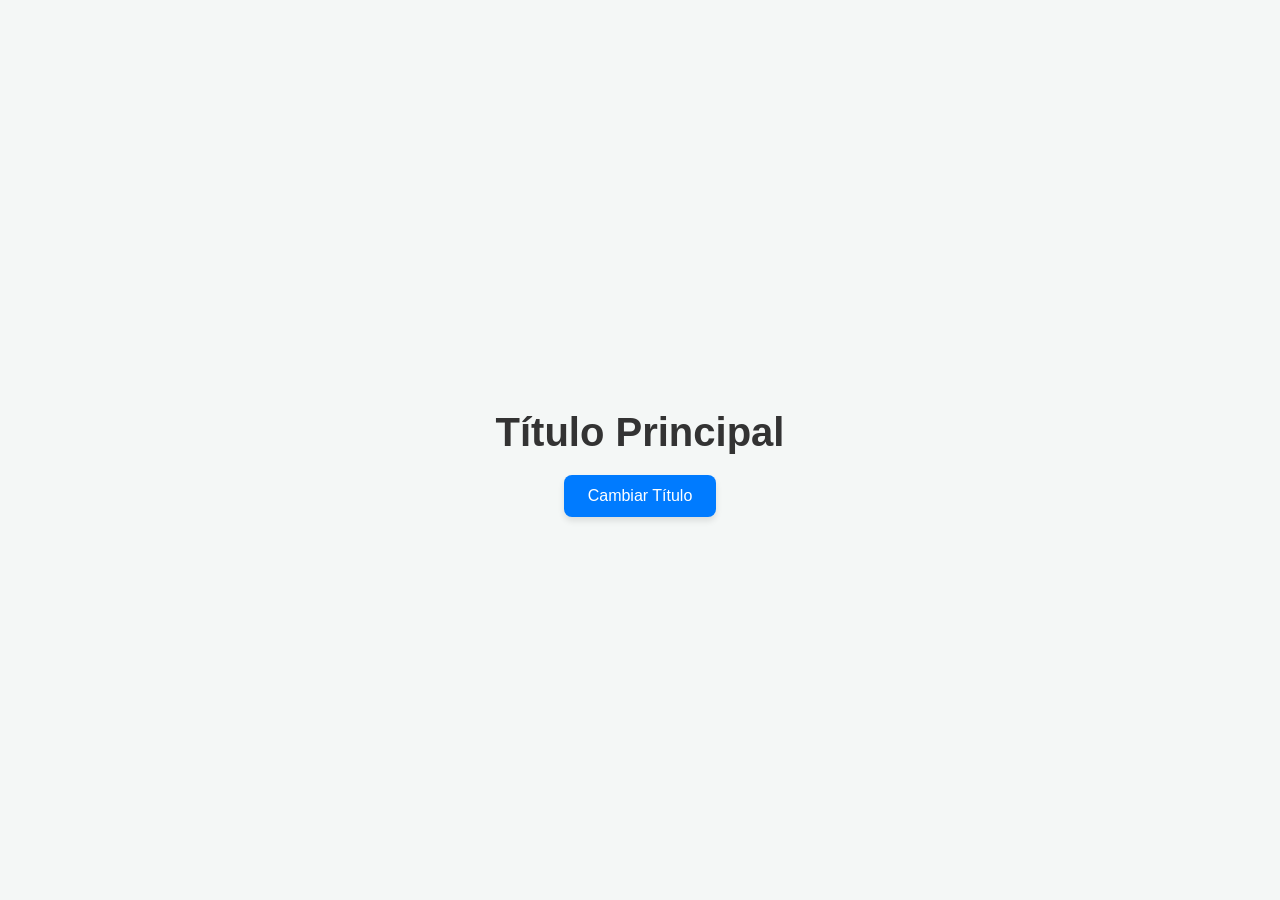
<file: Ejercicio 1/index.html>
<!doctype html>
<html lang="en">
  <head>
    <meta charset="UTF-8" />
    <meta name="viewport" content="width=device-width, initial-scale=1.0" />
    <title>Ejercicio 1</title>
    <link rel="stylesheet" href="style.css" />
  </head>
  <body>
    <h1 id="titulo-principal">Título Principal</h1>

    <button id="btn-cambiar">Cambiar Título</button>

    <script src="script.js"></script>
  </body>
</html>
</file>
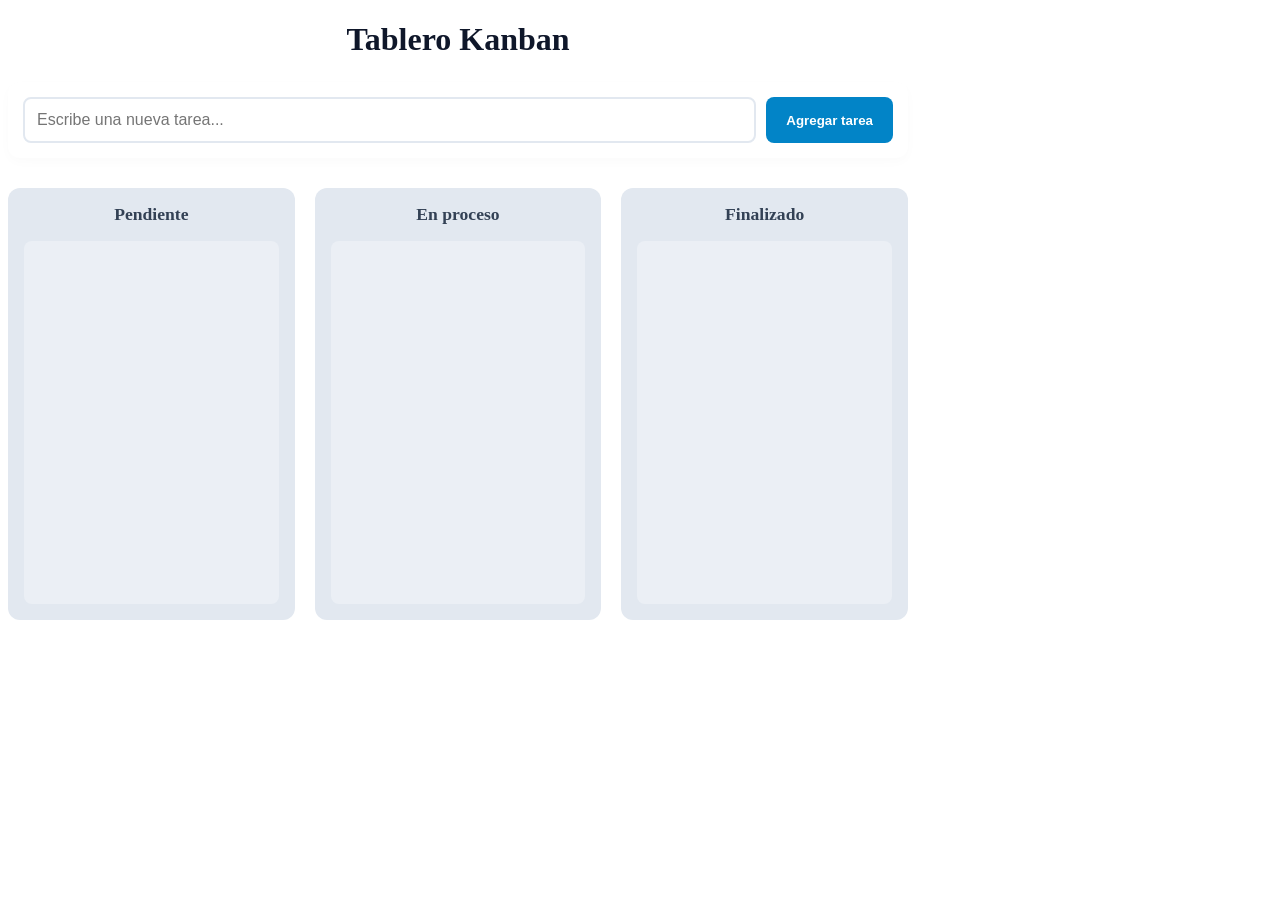
<file: Ejercicio 10/index.html>
<!doctype html>
<html lang="en">
  <head>
    <meta charset="UTF-8" />
    <meta name="viewport" content="width=device-width, initial-scale=1.0" />
    <title>Ejercicio 10</title>
    <link rel="stylesheet" href="style.css" />
  </head>
  <body>
    <div class="kanban-container">
      <h1>Tablero Kanban</h1>

      <div class="input-group">
        <input
          type="text"
          id="nueva-tarea"
          placeholder="Escribe una nueva tarea..."
        />
        <button id="btn-agregar-tarea">Agregar tarea</button>
      </div>

      <div class="tablero">
        <div class="columna" id="col-pendiente">
          <h2>Pendiente</h2>
          <div class="zona-drop" id="zona-pendiente"></div>
        </div>

        <div class="columna" id="col-proceso">
          <h2>En proceso</h2>
          <div class="zona-drop" id="zona-proceso"></div>
        </div>

        <div class="columna" id="col-finalizado">
          <h2>Finalizado</h2>
          <div class="zona-drop" id="zona-finalizado"></div>
        </div>
      </div>
    </div>
    <script src="script.js"></script>
  </body>
</html>
</file>
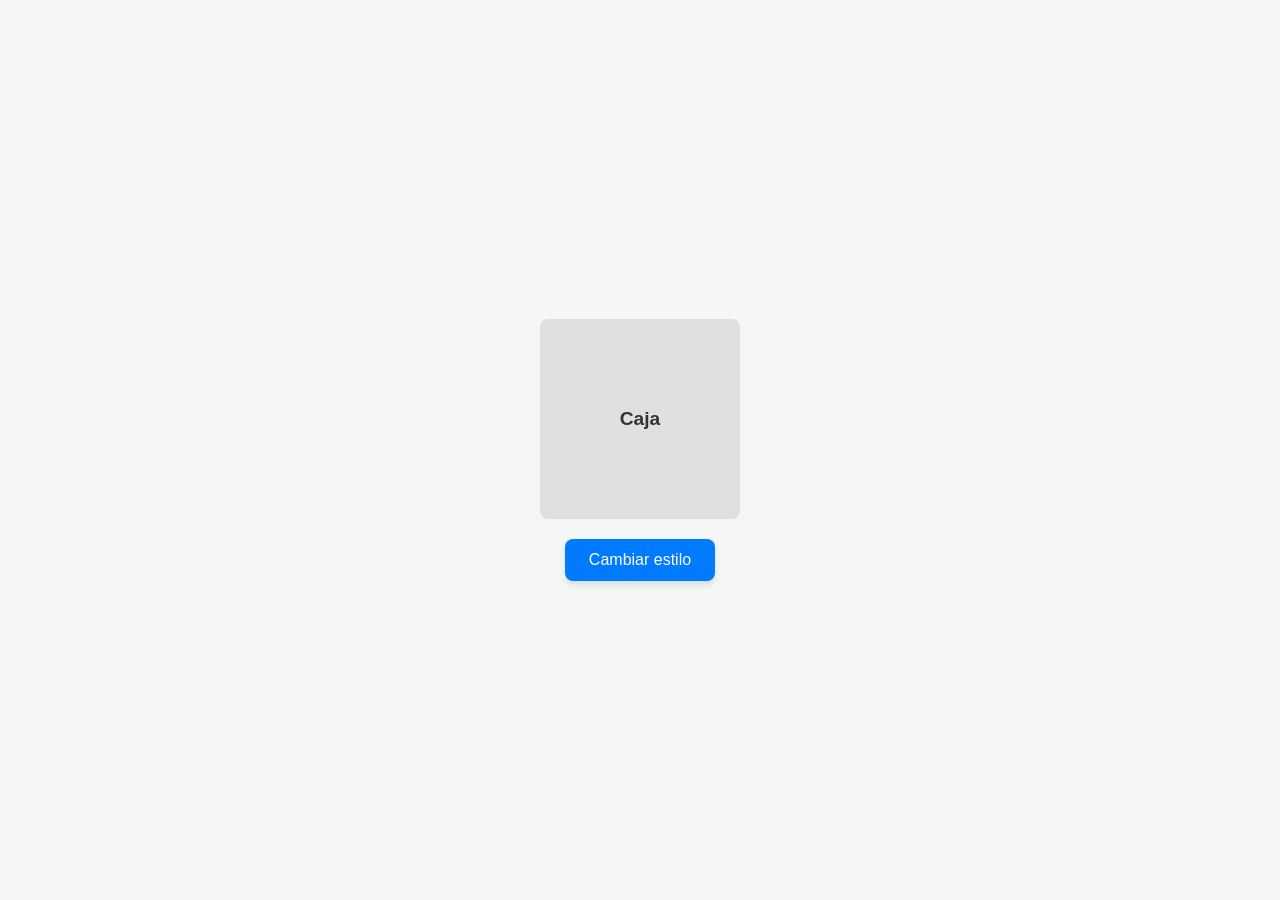
<file: Ejercicio 2/index.html>
<!doctype html>
<html lang="en">
  <head>
    <meta charset="UTF-8" />
    <meta name="viewport" content="width=device-width, initial-scale=1.0" />
    <title>Ejercicio 2</title>
    <link rel="stylesheet" href="style.css" />
  </head>
  <body>
    <div id="mi-caja">Caja</div>

    <button id="btn-estilo-caja">Cambiar estilo</button>

    <script src="script.js"></script>
  </body>
</html>
</file>
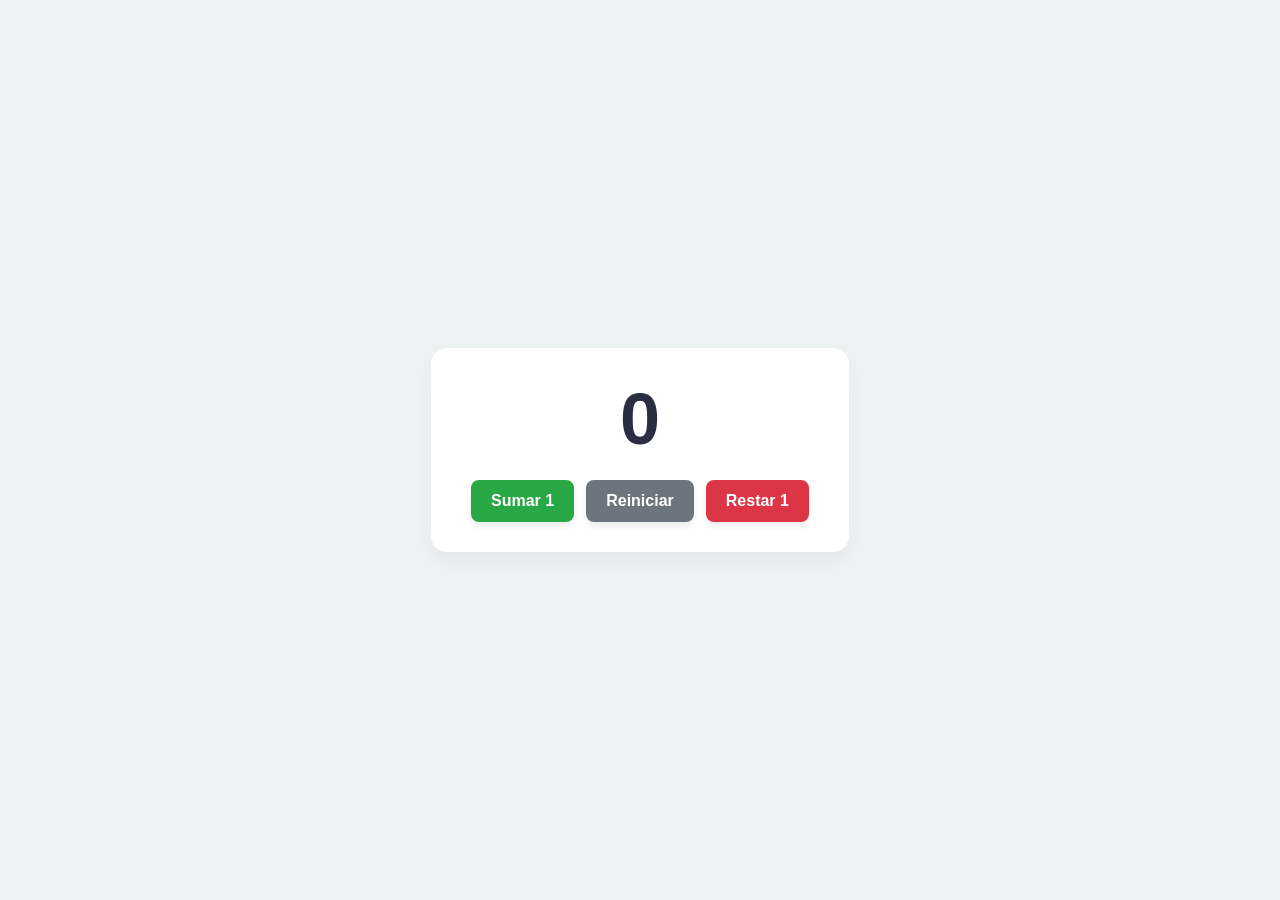
<file: Ejercicio 3/index.html>
<!doctype html>
<html lang="en">
  <head>
    <meta charset="UTF-8" />
    <meta name="viewport" content="width=device-width, initial-scale=1.0" />
    <title>Ejercicio 3</title>
    <link rel="stylesheet" href="style.css" />
  </head>
  <body>
    <div class="container">
      <h2 id="contador" class="neutro">0</h2>

      <div class="botones-grupo">
        <button id="btn-sumar">Sumar 1</button>
        <button id="btn-reiniciar">Reiniciar</button>
        <button id="btn-restar">Restar 1</button>
      </div>
    </div>
    <script src="script.js"></script>
  </body>
</html>
</file>
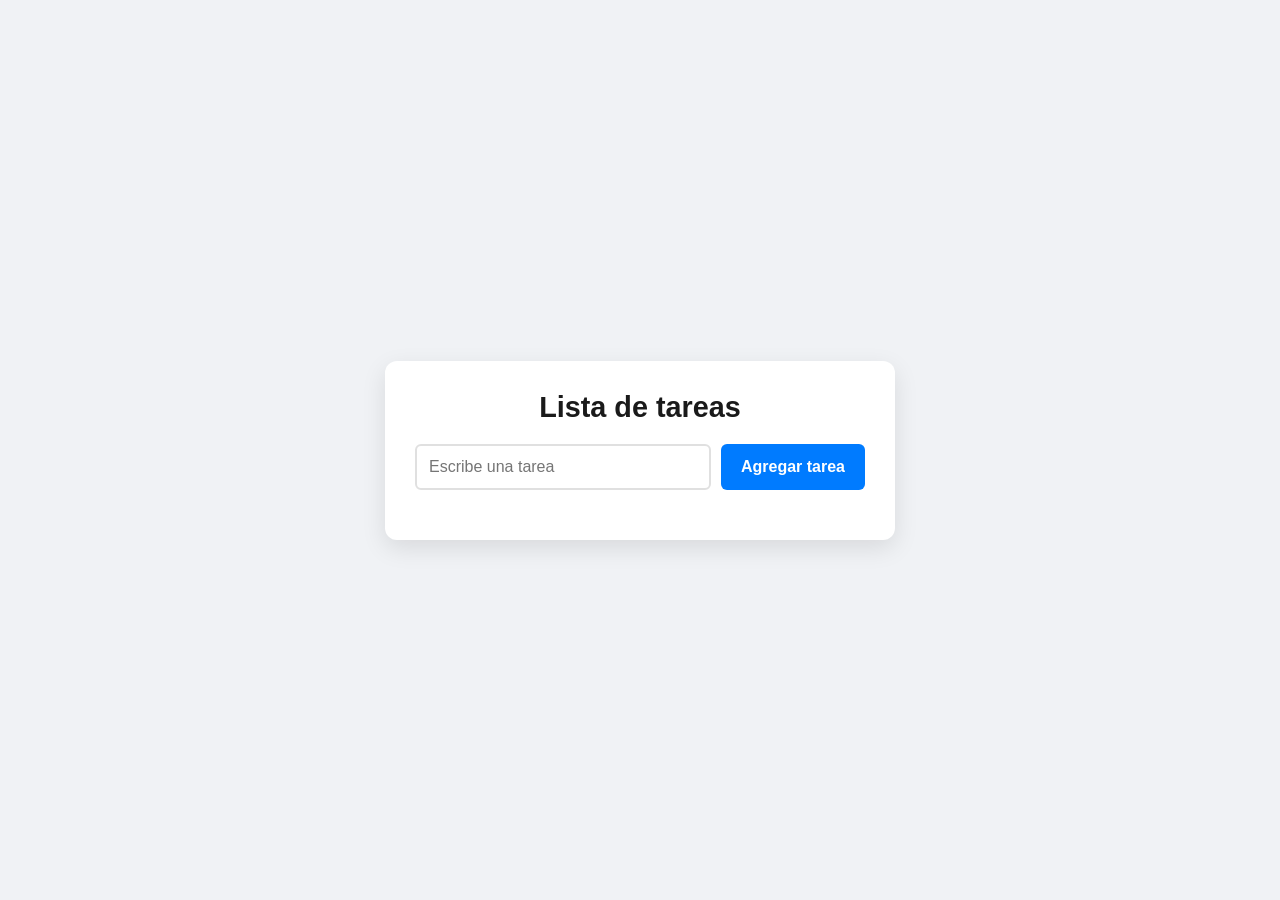
<file: Ejercicio 4/index.html>
<!doctype html>
<html lang="en">
  <head>
    <meta charset="UTF-8" />
    <meta name="viewport" content="width=device-width, initial-scale=1.0" />
    <title>Ejercicio 4</title>
    <link rel="stylesheet" href="style.css" />
  </head>
  <body>
    <div class="todo-container">
      <h1>Lista de tareas</h1>
      <div class="input-group">
        <input type="text" id="inpt-tarea" placeholder="Escribe una tarea" />
        <button id="btn-agregar">Agregar tarea</button>
      </div>
      <ul id="lista-tareas"></ul>
    </div>
    <script src="script.js"></script>
  </body>
</html>
</file>
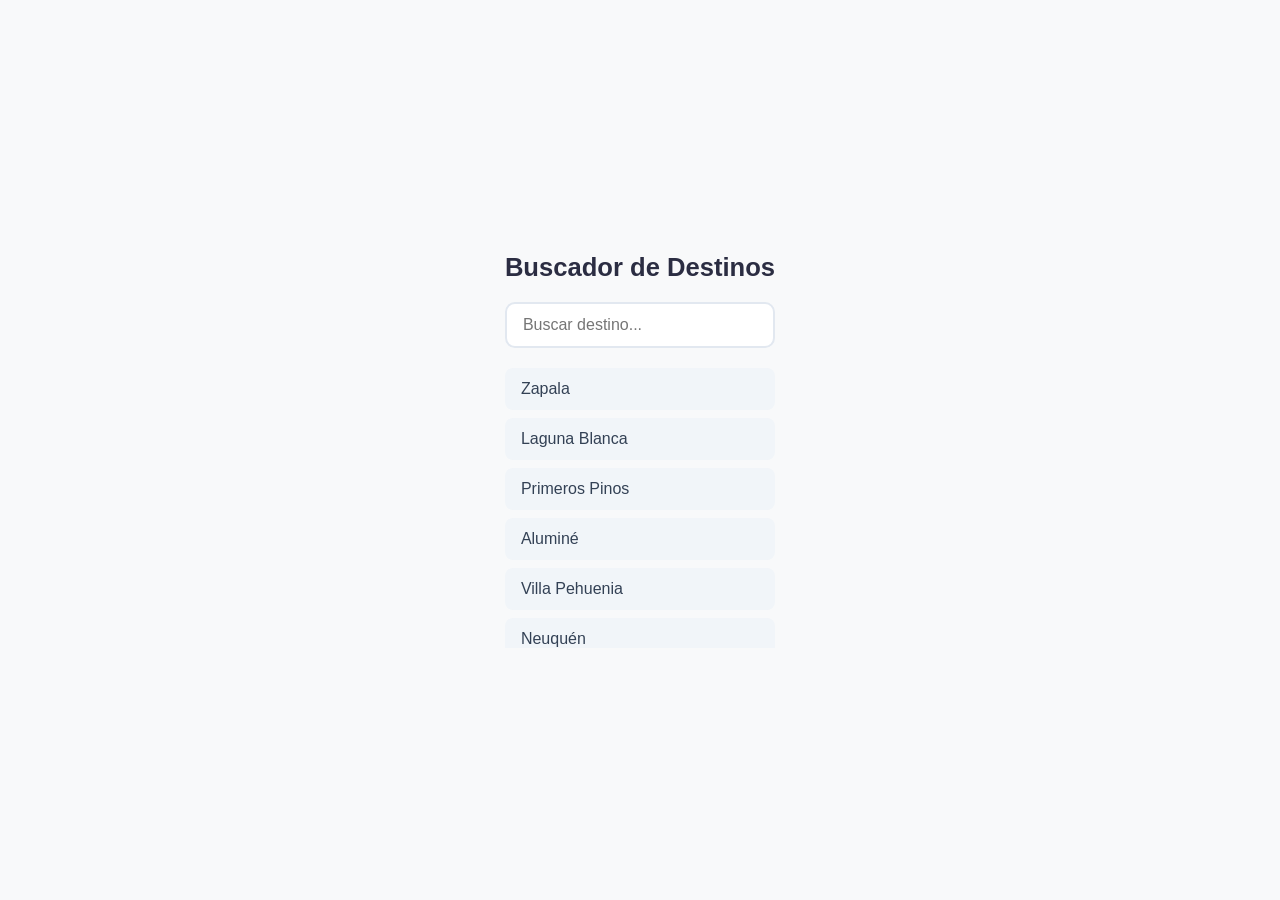
<file: Ejercicio 5/index.html>
<!doctype html>
<html lang="en">
  <head>
    <meta charset="UTF-8" />
    <meta name="viewport" content="width=device-width, initial-scale=1.0" />
    <title>Ejercicio 5</title>
    <link rel="stylesheet" href="style.css" />
  </head>
  <body>
    <div class="container">
      <h1>Buscador de Destinos</h1>
      <input type="text" id="buscador" placeholder="Buscar destino..." />
      <ul id="lista-destinos">
        <li>Zapala</li>
        <li>Laguna Blanca</li>
        <li>Primeros Pinos</li>
        <li>Aluminé</li>
        <li>Villa Pehuenia</li>
        <li>Neuquén</li>
        <li>San Martín de los Andes</li>
        <li>Bariloche</li>
      </ul>
    </div>

    <script src="script.js"></script>
  </body>
</html>
</file>
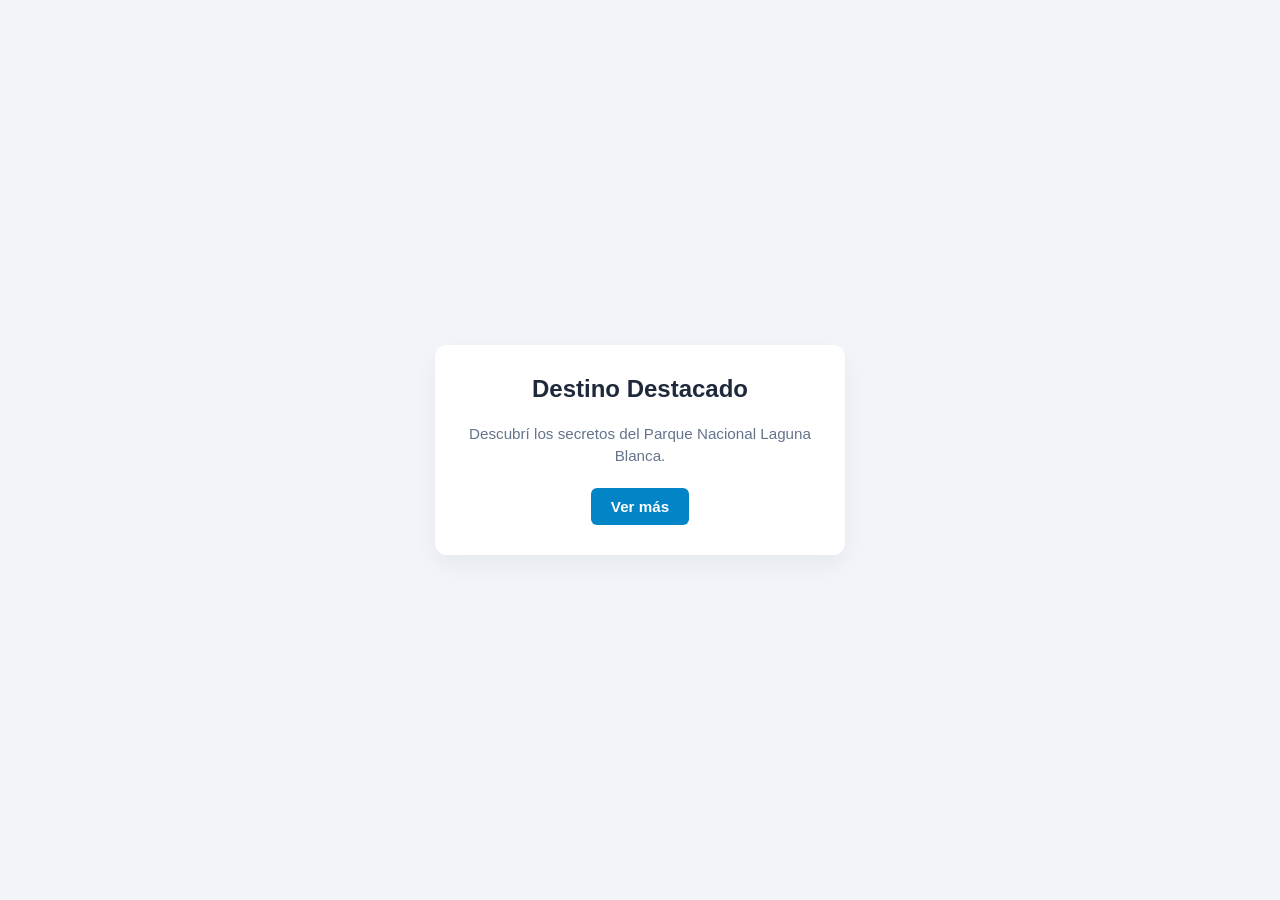
<file: Ejercicio 6/index.html>
<!doctype html>
<html lang="en">
  <head>
    <meta charset="UTF-8" />
    <meta name="viewport" content="width=device-width, initial-scale=1.0" />
    <title>Ejercicio 6</title>
    <link rel="stylesheet" href="style.css" />
  </head>

  <body>
    <div class="card-container">
      <h2>Destino Destacado</h2>
      <p>Descubrí los secretos del Parque Nacional Laguna Blanca.</p>
      <button id="btn-ver-mas">Ver más</button>
    </div>

    <div id="modal-overlay" class="modal-overlay">
      <div class="modal-content">
        <h2>Laguna Blanca ampliada</h2>
        <p>
          Este parque protege uno de los cuerpos de agua más importantes de la
          estepa patagónica, ideal para la observación de aves y caminatas entre
          formaciones volcánicas únicas.
        </p>
        <button id="btn-cerrar">Cerrar</button>
      </div>
    </div>

    <script src="script.js"></script>
  </body>
</html>
</file>
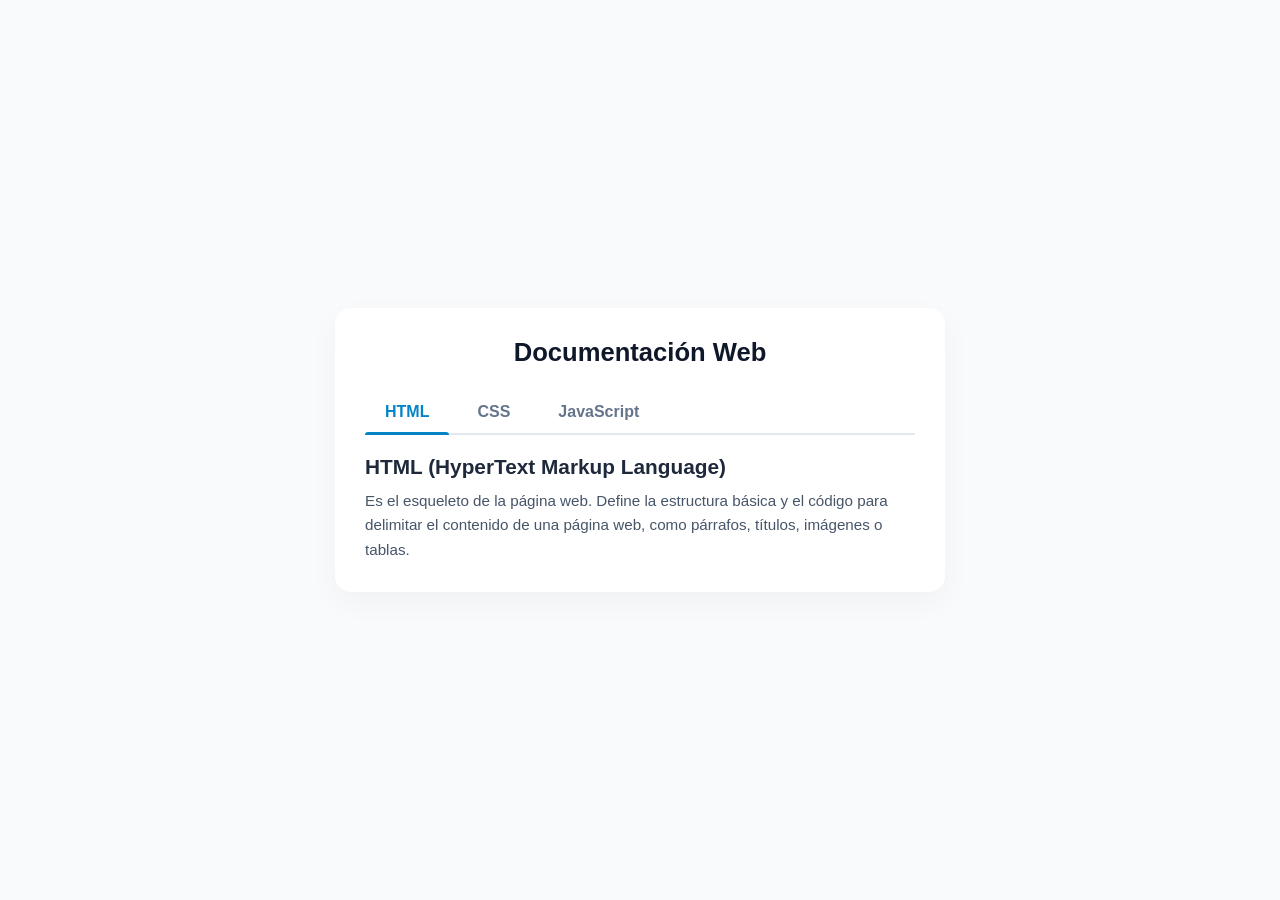
<file: Ejercicio 7/index.html>
<!doctype html>
<html lang="en">
  <head>
    <meta charset="UTF-8" />
    <meta name="viewport" content="width=device-width, initial-scale=1.0" />
    <title>Ejercicio 7</title>
    <link rel="stylesheet" href="style.css" />
  </head>
  <body>
    <div class="tabs-container">
      <h1>Documentación Web</h1>

      <div class="botones-tabs">
        <button class="btn-tab activo" data-tab="html">HTML</button>
        <button class="btn-tab" data-tab="css">CSS</button>
        <button class="btn-tab" data-tab="js">JavaScript</button>
      </div>

      <div class="contenido-tabs">
        <section id="html" class="tab-seccion visible">
          <h2>HTML (HyperText Markup Language)</h2>
          <p>
            Es el esqueleto de la página web. Define la estructura básica y el
            código para delimitar el contenido de una página web, como párrafos,
            títulos, imágenes o tablas.
          </p>
        </section>

        <section id="css" class="tab-seccion">
          <h2>CSS (Cascading Style Sheets)</h2>
          <p>
            Es el traje y el estilo del sitio. Se utiliza para controlar el
            diseño, los colores, las fuentes y la disposición visual de las
            estructuras definidas en el HTML.
          </p>
        </section>

        <section id="js" class="tab-seccion">
          <h2>JavaScript</h2>
          <p>
            Es el motor y el cerebro. Permite crear contenido de actualización
            dinámica, controlar multimedia, animar imágenes y hacer que la
            interfaz responda a las interacciones del usuario.
          </p>
        </section>
      </div>
    </div>

    <script src="script.js"></script>
  </body>
</html>
</file>
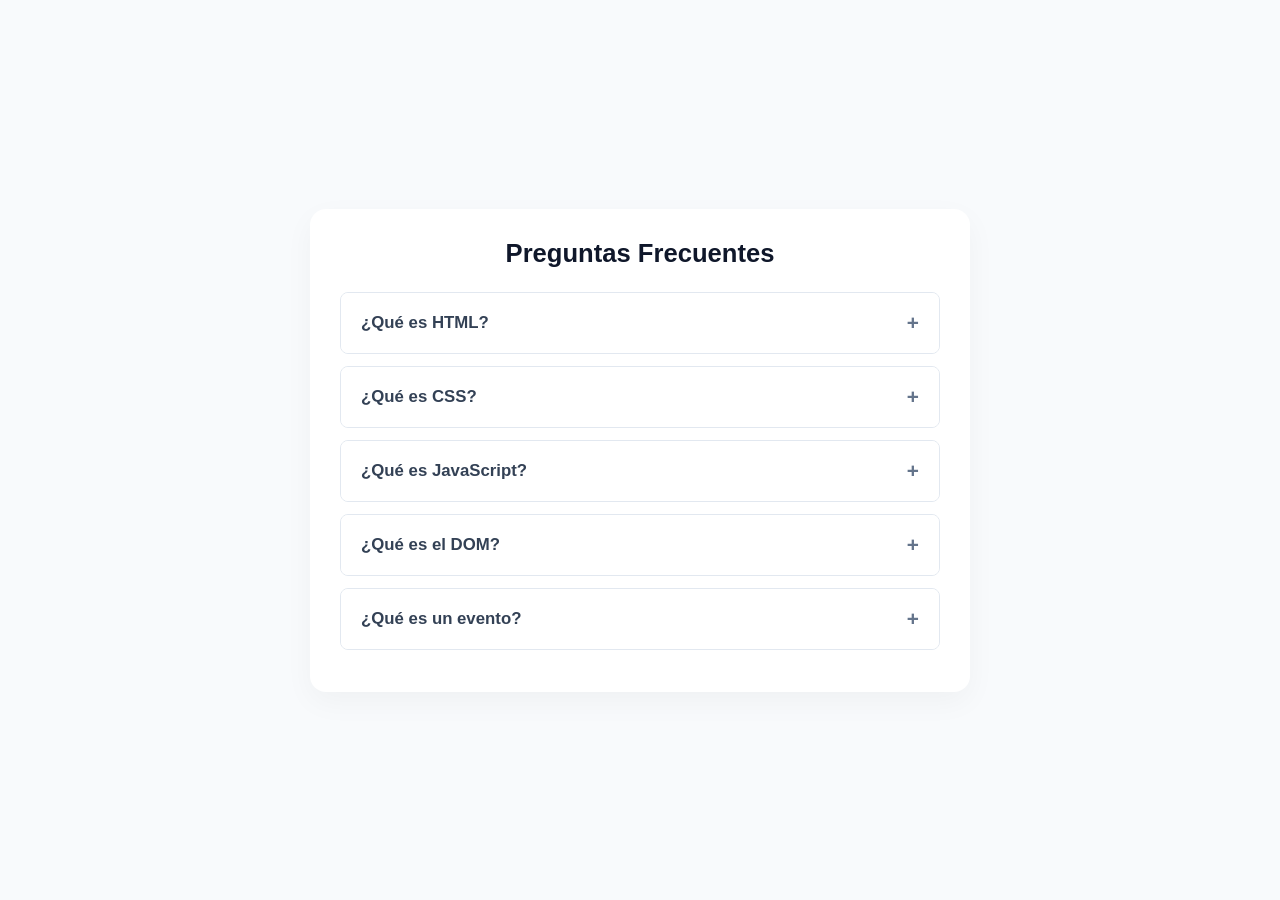
<file: Ejercicio 8/index.html>
<!doctype html>
<html lang="en">
  <head>
    <meta charset="UTF-8" />
    <meta name="viewport" content="width=device-width, initial-scale=1.0" />
    <title>Ejercicio 8</title>
    <link rel="stylesheet" href="style.css" />
  </head>
  <body>
    <div class="acordeon-container">
      <h1>Preguntas Frecuentes</h1>

      <div class="acordeon-item">
        <button class="acordeon-header">¿Qué es HTML?</button>
        <div class="acordeon-content">
          <p>
            HTML es el lenguaje de marcado estándar para crear páginas web.
            Define la estructura de la página y el contenido mediante etiquetas.
          </p>
        </div>
      </div>

      <div class="acordeon-item">
        <button class="acordeon-header">¿Qué es CSS?</button>
        <div class="acordeon-content">
          <p>
            CSS es el lenguaje que usamos para diseñar y darle estilo a nuestras
            páginas web, controlando los colores, fuentes, espaciados y
            disposiciones.
          </p>
        </div>
      </div>

      <div class="acordeon-item">
        <button class="acordeon-header">¿Qué es JavaScript?</button>
        <div class="acordeon-content">
          <p>
            JavaScript es un lenguaje de programación que permite hacer que las
            páginas web sean interactivas, añadiendo animaciones, lógica y
            control dinámico del DOM.
          </p>
        </div>
      </div>

      <div class="acordeon-item">
        <button class="acordeon-header">¿Qué es el DOM?</button>
        <div class="acordeon-content">
          <p>
            El DOM (Document Object Model) es la estructura en forma de árbol
            que crea el navegador al cargar el HTML, permitiendo que JavaScript
            acceda y modifique los elementos de la página.
          </p>
        </div>
      </div>

      <div class="acordeon-item">
        <button class="acordeon-header">¿Qué es un evento?</button>
        <div class="acordeon-content">
          <p>
            Un evento es una acción o suceso que ocurre en el navegador, como un
            clic, el envío de un formulario o la pulsación de una tecla, que
            JavaScript puede escuchar y responder.
          </p>
        </div>
      </div>
    </div>
    <script src="script.js"></script>
  </body>
</html>
</file>
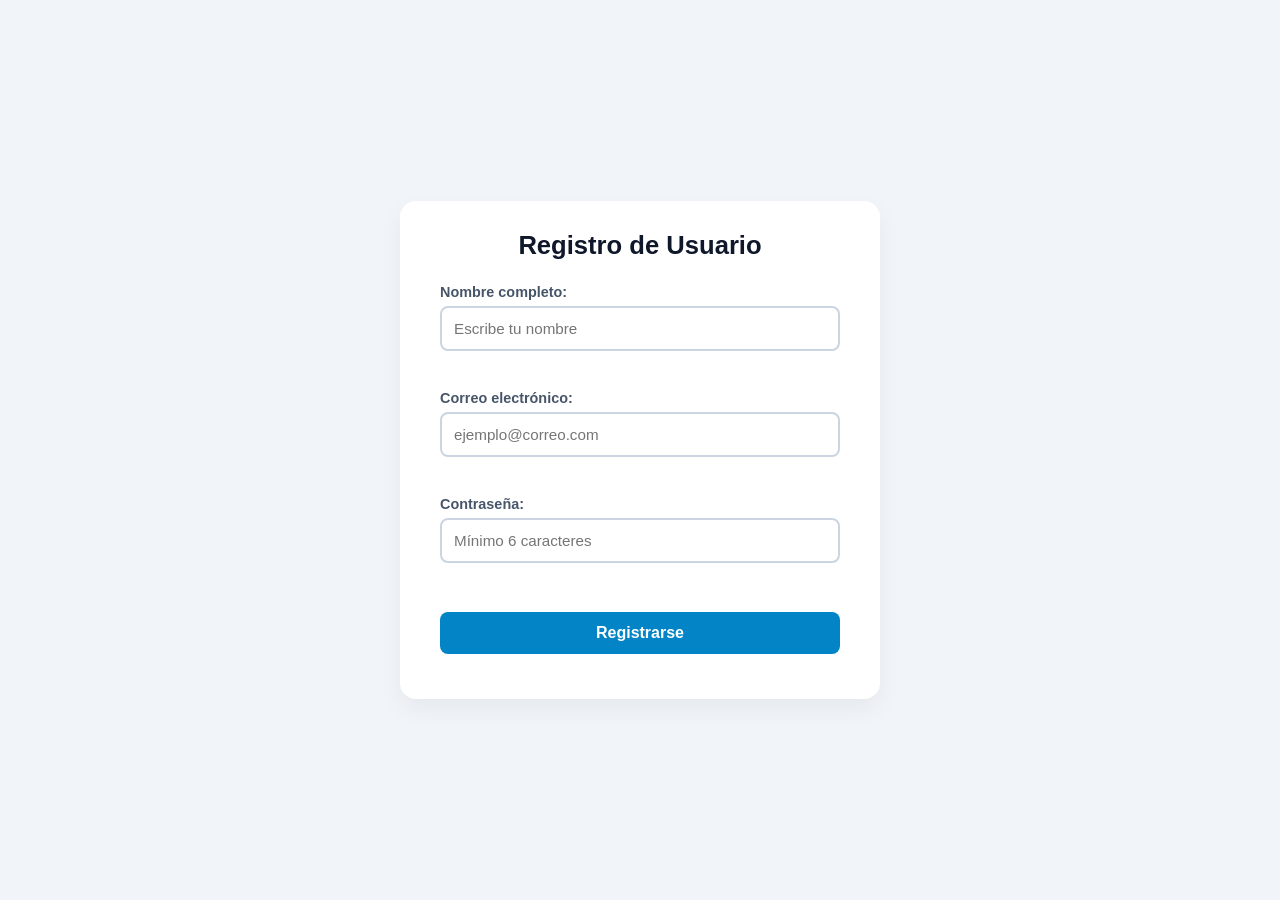
<file: Ejercicio 9/index.html>
<!doctype html>
<html lang="en">
  <head>
    <meta charset="UTF-8" />
    <meta name="viewport" content="width=device-width, initial-scale=1.0" />
    <title>Ejercicio 9</title>
    <link rel="stylesheet" href="style.css" />
  </head>
  <body>
    <div class="form-container">
      <h1>Registro de Usuario</h1>

      <form id="formulario">
        <div class="form-group">
          <label for="nombre">Nombre completo:</label>
          <input type="text" id="nombre" placeholder="Escribe tu nombre" />
          <span id="error-nombre" class="error-mensaje"></span>
        </div>

        <div class="form-group">
          <label for="email">Correo electrónico:</label>
          <input type="text" id="email" placeholder="ejemplo@correo.com" />
          <span id="error-email" class="error-mensaje"></span>
        </div>
        <div class="form-group">
          <label for="password">Contraseña:</label>
          <input
            type="password"
            id="password"
            placeholder="Mínimo 6 caracteres"
          />
          <span id="error-password" class="error-mensaje"></span>
        </div>
        <button type="submit" id="btn-enviar">Registrarse</button>

        <p id="mensaje-exito" class="exito-mensaje"></p>
      </form>
    </div>
    <script src="script.js"></script>
  </body>
</html>
</file>
<file: Ejercicio 1/style.css>
/* Centramos todo en la pantalla y cambiamos la tipografía */
body {
  font-family: "Segoe UI", Tahoma, Geneva, Verdana, sans-serif;
  background-color: #f4f7f6;
  display: flex;
  flex-direction: column;
  align-items: center;
  justify-content: center;
  height: 100vh;
  margin: 0;
}

/* Le damos estilo al título */
h1 {
  color: #333;
  font-size: 2.5rem;
  margin-bottom: 20px;
  transition: color 0.3s ease;
}

/* Un botón moderno con transiciones suaves */
button {
  background-color: #007bff;
  color: white;
  border: none;
  padding: 12px 24px;
  font-size: 1rem;
  border-radius: 8px;
  cursor: pointer;
  box-shadow: 0 4px 6px rgba(0, 0, 0, 0.1);
  transition:
    background-color 0.2s,
    transform 0.1s;
}

/* Efecto cuando pasamos el mouse por encima del botón */
button:hover {
  background-color: #0056b3;
}

/* Efecto de "hundido" cuando hacemos clic */
button:active {
  transform: scale(0.98);
}
</file>
<file: Ejercicio 10/style.css>
CSS
/* Estilo general y centrado del contenedor */
body {
  font-family: "Segoe UI", Tahoma, Geneva, Verdana, sans-serif;
  background-color: #f1f5f9;
  margin: 0;
  padding: 20px;
  display: flex;
  justify-content: center;
  min-height: 100vh;
  box-sizing: border-box;
}

.kanban-container {
  width: 100%;
  max-width: 900px;
}

h1 {
  color: #0f172a;
  text-align: center;
  margin-bottom: 24px;
}

/* Grupo de entrada superior */
.input-group {
  display: flex;
  gap: 10px;
  margin-bottom: 30px;
  background: #ffffff;
  padding: 15px;
  border-radius: 12px;
  box-shadow: 0 4px 12px rgba(0, 0, 0, 0.02);
}

#nueva-tarea {
  flex: 1;
  padding: 12px;
  border: 2px solid #e2e8f0;
  border-radius: 8px;
  font-size: 1rem;
  outline: none;
}

#nueva-tarea:focus {
  border-color: #0284c7;
}

#btn-agregar-tarea {
  background-color: #0284c7;
  color: white;
  border: none;
  padding: 12px 20px;
  font-weight: 600;
  border-radius: 8px;
  cursor: pointer;
}

#btn-agregar-tarea:hover {
  background-color: #0369a1;
}

/* --- ESTRUCTURA DEL TABLERO KANBAN --- */
.tablero {
  display: grid;
  grid-template-columns: repeat(3, 1fr); /* 3 columnas iguales */
  gap: 20px;
}

/* Estilo individual de cada columna */
.columna {
  background-color: #e2e8f0;
  border-radius: 12px;
  padding: 16px;
  display: flex;
  flex-direction: column;
  min-height: 400px;
}

.columna h2 {
  font-size: 1.1rem;
  color: #334155;
  margin-top: 0;
  margin-bottom: 16px;
  text-align: center;
}

/* El área interna donde caen las tareas */
.zona-drop {
  flex: 1;
  display: flex;
  flex-direction: column;
  gap: 10px;
  background-color: rgba(255, 255, 255, 0.3);
  border-radius: 8px;
  padding: 10px;
  border: 2px dashed transparent;
  transition: all 0.2s ease;
}

/* Efecto visual cuando arrastramos una tarea sobre la columna (lo activaremos con JS) */
.zona-drop.hover {
  background-color: rgba(2, 132, 199, 0.1);
  border-color: #0284c7;
}

/* --- CARDS DE LAS TAREAS --- */
.tarea-card {
  background-color: #ffffff;
  padding: 14px;
  border-radius: 8px;
  box-shadow: 0 4px 6px rgba(15, 23, 42, 0.05);
  display: flex;
  justify-content: space-between;
  align-items: center;
  cursor: grab; /* Cambia el cursor a una manito agarrando */
  font-weight: 500;
  color: #1e293b;
  border-left: 4px solid #64748b;
}

/* Cuando se está arrastrando la tarjeta */
.tarea-card.dragging {
  opacity: 0.5;
  cursor: grabbing;
}

/* Botón de eliminar dentro de la tarjeta */
.btn-eliminar-tarea {
  background: none;
  border: none;
  color: #ef4444;
  cursor: pointer;
  font-weight: bold;
  font-size: 0.9rem;
  padding: 4px 8px;
  border-radius: 4px;
}

.btn-eliminar-tarea:hover {
  background-color: #fee2e2;
}
</file>
<file: Ejercicio 2/style.css>
/* Centramos todo en la pantalla y cambiamos la tipografía */
body {
  font-family: "Segoe UI", Tahoma, Geneva, Verdana, sans-serif;
  background-color: #f4f7f6;
  display: flex;
  flex-direction: column;
  align-items: center;
  justify-content: center;
  height: 100vh;
  margin: 0;
}

/* Un botón moderno con transiciones suaves */
button {
  background-color: #007bff;
  color: white;
  border: none;
  padding: 12px 24px;
  font-size: 1rem;
  border-radius: 8px;
  cursor: pointer;
  box-shadow: 0 4px 6px rgba(0, 0, 0, 0.1);
  transition:
    background-color 0.2s,
    transform 0.1s;
}

/* Efecto cuando pasamos el mouse por encima del botón */
button:hover {
  background-color: #0056b3;
}

/* Efecto de "hundido" cuando hacemos clic */
button:active {
  transform: scale(0.98);
}
/* Estado inicial de la caja */
#mi-caja {
  width: 200px;
  height: 200px;
  background-color: #e0e0e0; /* Color claro */
  color: #333333; /* Texto oscuro */
  display: flex;
  align-items: center;
  justify-content: center;
  font-size: 1.2rem;
  font-weight: bold;
  margin-bottom: 20px;
  border-radius: 8px;
  transition: all 0.4s ease; /* Para que el cambio no sea brusco */
}

/* La nueva clase que cambia el estilo (se la pondremos con JS) */
.caja-modificada {
  background-color: #28a745 !important; /* Cambia el fondo (ej: verde) */
  color: #ffffff !important; /* Cambia el color de texto a blanco */
  width: 300px !important; /* Aumenta su tamaño (ancho) */
  height: 300px !important; /* Aumenta su tamaño (alto) */
}
</file>
<file: Ejercicio 3/style.css>
/* Centramos la tarjeta en la pantalla */
body {
  font-family: "Segoe UI", Tahoma, Geneva, Verdana, sans-serif;
  background-color: #eef2f3; /* Un fondo gris azulado más suave */
  display: flex;
  justify-content: center;
  align-items: center;
  height: 100vh;
  margin: 0;
}

/* Tarjeta contenedora para el contador */
.container {
  background-color: #ffffff;
  padding: 30px 40px;
  border-radius: 16px;
  box-shadow: 0 10px 25px rgba(0, 0, 0, 0.05); /* Sombra suave y moderna */
  text-align: center;
  display: flex;
  flex-direction: column;
  align-items: center;
  gap: 20px; /* Separación interna entre elementos */
}

/* Estilo para el número del contador */
#contador {
  font-size: 4.5rem; /* Número bien grande y protagonista */
  font-weight: 800;
  margin: 0;
  transition:
    color 0.3s ease,
    transform 0.2s ease;
}

/* Contenedor exclusivo para los botones (los alinea de forma horizontal) */
.botones-grupo {
  display: flex;
  gap: 12px; /* Espacio entre los botones */
}

/* Base moderna para todos los botones */
button {
  color: white;
  border: none;
  padding: 12px 20px;
  font-size: 1rem;
  font-weight: 600;
  border-radius: 8px;
  cursor: pointer;
  box-shadow: 0 4px 6px rgba(0, 0, 0, 0.08);
  transition:
    background-color 0.2s,
    transform 0.1s,
    box-shadow 0.2s;
}

/* Colores específicos para identificar la acción de cada botón */
#btn-sumar {
  background-color: #28a745; /* Verde */
}
#btn-sumar:hover {
  background-color: #218838;
}

#btn-restar {
  background-color: #dc3545; /* Rojo */
}
#btn-restar:hover {
  background-color: #c82333;
}

#btn-reiniciar {
  background-color: #6c757d; /* Gris */
}
#btn-reiniciar:hover {
  background-color: #5a6268;
}

/* Efecto de hundido para todos los botones al hacer clic */
button:active {
  transform: scale(0.96);
  box-shadow: 0 2px 4px rgba(0, 0, 0, 0.1);
}

/* Clases dinámicas que maneja JavaScript para cambiar el color del número */
.positivo {
  color: #28a745;
  transform: scale(1.05); /* Un mini efecto de aumento cuando es positivo */
}
.negativo {
  color: #dc3545;
  transform: scale(1.05); /* Un mini efecto de aumento cuando es negativo */
}
.neutro {
  color: #2b2d42; /* Un azul oscuro muy elegante */
}
</file>
<file: Ejercicio 4/style.css>
/* Centramos la aplicación en la pantalla y cambiamos el fondo */
body {
  font-family: "Segoe UI", Tahoma, Geneva, Verdana, sans-serif;
  background-color: #f0f2f5; /* Un gris claro muy limpio */
  display: flex;
  justify-content: center;
  align-items: center;
  height: 100vh;
  margin: 0;
}

/* Tarjeta contenedora de la lista de tareas */
.todo-container {
  background-color: #ffffff;
  padding: 30px;
  border-radius: 12px;
  box-shadow: 0 8px 24px rgba(0, 0, 0, 0.1);
  width: 100%;
  max-width: 450px; /* Evita que se estire demasiado en pantallas grandes */
}

/* Título principal */
h1 {
  color: #1a1a1a;
  font-size: 1.8rem;
  margin-top: 0;
  margin-bottom: 20px;
  text-align: center;
}

/* Contenedor para agrupar el input y el botón de agregar arriba */
.input-group {
  display: flex;
  gap: 10px;
  margin-bottom: 20px;
}

/* Estilo para el campo de texto */
input[type="text"] {
  flex: 1; /* Hace que el input ocupe todo el espacio disponible */
  padding: 12px;
  font-size: 1rem;
  border: 2px solid #e0e0e0;
  border-radius: 6px;
  outline: none;
  transition: border-color 0.2s;
}

/* Cambia el borde del input cuando el usuario hace clic para escribir */
input[type="text"]:focus {
  border-color: #007bff;
}

/* Botón "Agregar tarea" */
#btn-agregar {
  background-color: #007bff;
  color: white;
  border: none;
  padding: 12px 20px;
  font-size: 1rem;
  font-weight: 600;
  border-radius: 6px;
  cursor: pointer;
  transition: background-color 0.2s;
}

#btn-agregar:hover {
  background-color: #0056b3;
}

/* Estilo para la lista <ul> */
ul {
  list-style: none; /* Le saca los puntitos negros por defecto */
  padding: 0;
  margin: 0;
  max-height: 300px; /* Si hay muchas tareas, habilita barra de scroll */
  overflow-y: auto;
}

/* Cada ítem de la lista (<li>) que creamos con JS */
li {
  background-color: #f8f9fa;
  padding: 12px 16px;
  margin-bottom: 8px;
  border-radius: 6px;
  display: flex;
  justify-content: space-between; /* Envía el texto a la izquierda y el botón a la derecha */
  align-items: center;
  border-left: 4px solid #007bff; /* Un detalle visual azul al principio de cada tarea */
  animation: fadeIn 0.3s ease; /* Animación sutil cuando aparece */
}

/* Botón "Eliminar" que está adentro de cada <li> */
li button {
  background-color: #dc3545;
  color: white;
  border: none;
  padding: 6px 12px;
  font-size: 0.85rem;
  font-weight: 600;
  border-radius: 4px;
  cursor: pointer;
  transition:
    background-color 0.2s,
    transform 0.1s;
}

li button:hover {
  background-color: #bd2130;
}

li button:active {
  transform: scale(0.95);
}

/* Animación de aparición para las nuevas tareas */
@keyframes fadeIn {
  from {
    opacity: 0;
    transform: translateY(-10px);
  }
  to {
    opacity: 1;
    transform: translateY(0);
  }
}
</file>
<file: Ejercicio 5/style.css>
/* Centramos la aplicación en la pantalla */
body {
  font-family: "Segoe UI", Tahoma, Geneva, Verdana, sans-serif;
  background-color: #f8f9fa;
  display: flex;
  justify-content: center;
  align-items: center;
  height: 100vh;
  margin: 0;
}

/* Tarjeta contenedora principal */
.filtro-container {
  background-color: #ffffff;
  padding: 30px;
  border-radius: 16px;
  box-shadow: 0 10px 30px rgba(0, 0, 0, 0.08);
  width: 100%;
  max-width: 400px;
}

/* Título */
h1 {
  color: #2b2d42;
  font-size: 1.6rem;
  margin-top: 0;
  margin-bottom: 20px;
  text-align: center;
}

/* Input del buscador moderno */
#buscador {
  width: 100%;
  padding: 12px 16px;
  font-size: 1rem;
  border: 2px solid #e2e8f0;
  border-radius: 10px;
  outline: none;
  box-sizing: border-box; /* Evita que el input se desborde */
  transition: all 0.3s ease;
  margin-bottom: 20px;
}

/* Efecto cuando hacemos foco para escribir */
#buscador:focus {
  border-color: #4a90e2;
  box-shadow: 0 0 0 3px rgba(74, 144, 226, 0.15);
}

/* Estilo para la lista */
#lista-destinos {
  list-style: none;
  padding: 0;
  margin: 0;
  max-height: 280px; /* Habilita scroll si hay muchos elementos */
  overflow-y: auto;
}

/* Cada ítem de destino (<li>) */
#lista-destinos li {
  background-color: #f1f5f9;
  color: #334155;
  padding: 12px 16px;
  margin-bottom: 8px;
  border-radius: 8px;
  font-weight: 500;
  transition: all 0.2s ease;
}

/* Efecto visual cuando pasamos el cursor por un destino */
#lista-destinos li:hover {
  background-color: #e2e8f0;
  color: #0f172a;
  transform: translateX(4px); /* Un leve desplazamiento hacia la derecha */
}
</file>
<file: Ejercicio 6/style.css>
/* Centramos la tarjeta principal en la pantalla */
body {
  font-family: "Segoe UI", Tahoma, Geneva, Verdana, sans-serif;
  background-color: #f1f5f9;
  display: flex;
  justify-content: center;
  align-items: center;
  height: 100vh;
  margin: 0;
}

/* 1. Tarjeta visible que contiene el botón "Ver más" */
.card-container {
  background-color: #ffffff;
  padding: 30px;
  border-radius: 12px;
  box-shadow: 0 10px 25px rgba(0, 0, 0, 0.05);
  text-align: center;
  max-width: 350px;
}

.card-container h2 {
  color: #1e293b;
  margin-top: 0;
}

.card-container p {
  color: #64748b;
  font-size: 0.95rem;
  line-height: 1.5;
  margin-bottom: 20px;
}

/* Estilo para los botones */
button {
  background-color: #0284c7;
  color: #ffffff;
  border: none;
  padding: 10px 20px;
  font-size: 0.95rem;
  font-weight: 600;
  border-radius: 6px;
  cursor: pointer;
  transition:
    background-color 0.2s,
    transform 0.1s;
}

button:hover {
  background-color: #0369a1;
}

button:active {
  transform: scale(0.97);
}

/* 2. EL MODAL: Capa oscura de fondo que cubre toda la pantalla */
.modal-overlay {
  position: fixed;
  top: 0;
  left: 0;
  width: 100%;
  height: 100%;
  background-color: rgba(
    0,
    0,
    0,
    0.5
  ); /* Color negro con 50% de transparencia */
  display: flex;
  justify-content: center;
  align-items: center;

  /* ESTADO INICIAL: Escondido y transparente */
  display: none;
  opacity: 0;
  transition: opacity 0.3s ease;
}

/* 3. La ventana blanca flotante que contiene la info ampliada */
.modal-content {
  background-color: #ffffff;
  padding: 30px;
  border-radius: 12px;
  box-shadow: 0 20px 40px rgba(0, 0, 0, 0.15);
  max-width: 450px;
  width: 90%;
  text-align: center;
  /* Animación para que la cajita suba un poco al aparecer */
  transform: translateY(-20px);
  transition: transform 0.3s ease;
}

.modal-content h2 {
  color: #0f172a;
  margin-top: 0;
}

.modal-content p {
  color: #334155;
  font-size: 1rem;
  line-height: 1.6;
  margin-bottom: 24px;
}

/* Botón específico para cerrar dentro del modal */
#btn-cerrar {
  background-color: #ef4444; /* Rojo para indicar cierre o cancelar */
}
#btn-cerrar:hover {
  background-color: #dc2626;
}

/* 4. LA CLASE MÁGICA: Controlada por tu JavaScript */
.modal-overlay.visible {
  display: flex; /* Cambia de 'none' a 'flex' para centrar la caja blanca */
  opacity: 1; /* Se vuelve totalmente visible */
}

.modal-overlay.visible .modal-content {
  transform: translateY(
    0
  ); /* La cajita blanca vuelve a su posición original flotando suavemente */
}
</file>
<file: Ejercicio 7/style.css>
/* Centramos el componente en la pantalla */
body {
  font-family: "Segoe UI", Tahoma, Geneva, Verdana, sans-serif;
  background-color: #f8fafc;
  display: flex;
  justify-content: center;
  align-items: center;
  height: 100vh;
  margin: 0;
}

/* Tarjeta contenedora de las pestañas */
.tabs-container {
  background-color: #ffffff;
  padding: 30px;
  border-radius: 16px;
  box-shadow: 0 10px 30px rgba(0, 0, 0, 0.04);
  width: 100%;
  max-width: 550px;
}

/* Título */
h1 {
  color: #0f172a;
  font-size: 1.6rem;
  margin-top: 0;
  margin-bottom: 24px;
  text-align: center;
}

/* Fila superior de botones (Pestañas) */
.botones-tabs {
  display: flex;
  border-bottom: 2px solid #e2e8f0; /* Línea sutil divisoria */
  margin-bottom: 20px;
  gap: 8px;
}

/* Estilo base de los botones de pestañas */
.btn-tab {
  background: none;
  border: none;
  color: #64748b;
  padding: 12px 20px;
  font-size: 1rem;
  font-weight: 600;
  cursor: pointer;
  position: relative;
  transition: color 0.2s ease;
  border-radius: 6px 6px 0 0; /* Bordes redondeados solo arriba */
}

/* Hover sutil */
.btn-tab:hover {
  color: #334155;
  background-color: #f1f5f9;
}

/* PESTAÑA ACTIVA: Controlada por tu JavaScript */
.btn-tab.activo {
  color: #0284c7; /* Azul destacado */
  background-color: transparent;
}

/* Línea azul animada debajo de la pestaña activa */
.btn-tab.activo::after {
  content: "";
  position: absolute;
  bottom: -2px; /* Se encima justo en la línea gris de fondo */
  left: 0;
  width: 100%;
  height: 3px;
  background-color: #0284c7;
  border-radius: 3px 3px 0 0;
}

/* --- BLOQUES DE CONTENIDO --- */

/* Por defecto, todas las secciones empiezan completamente ocultas */
.tab-seccion {
  display: none;
  animation: unirseSuave 0.4s ease; /* Efecto visual al aparecer */
}

.tab-seccion h2 {
  color: #1e293b;
  font-size: 1.3rem;
  margin-top: 0;
  margin-bottom: 10px;
}

.tab-seccion p {
  color: #475569;
  font-size: 0.95rem;
  line-height: 1.6;
  margin: 0;
}

/* LA CLASE MÁGICA: Activa la sección correspondiente */
.tab-seccion.visible {
  display: block;
}

/* Animación de entrada suave para el texto */
@keyframes unirseSuave {
  from {
    opacity: 0;
    transform: translateY(4px);
  }
  to {
    opacity: 1;
    transform: translateY(0);
  }
}
</file>
<file: Ejercicio 8/style.css>
/* Centramos el acordeón en la pantalla */
body {
  font-family: "Segoe UI", Tahoma, Geneva, Verdana, sans-serif;
  background-color: #f8fafc;
  display: flex;
  justify-content: center;
  align-items: center;
  min-height: 100vh;
  margin: 0;
  padding: 20px;
  box-sizing: border-box;
}

/* Tarjeta contenedora principal */
.acordeon-container {
  background-color: #ffffff;
  padding: 30px;
  border-radius: 16px;
  box-shadow: 0 10px 30px rgba(0, 0, 0, 0.04);
  width: 100%;
  max-width: 600px;
}

/* Título */
h1 {
  color: #0f172a;
  font-size: 1.6rem;
  margin-top: 0;
  margin-bottom: 24px;
  text-align: center;
}

/* Cada bloque de pregunta-respuesta */
.acordeon-item {
  border: 1px solid #e2e8f0;
  border-radius: 8px;
  margin-bottom: 12px;
  overflow: hidden; /* Evita que el texto de la respuesta se desborde al estar cerrado */
  transition: all 0.3s ease;
}

/* Cuando el ítem está abierto, le damos un borde destacado y una sutil sombra */
.acordeon-item.activo {
  border-color: #0284c7;
  box-shadow: 0 4px 12px rgba(2, 132, 199, 0.05);
}

/* Botón del encabezado (La Pregunta) */
.acordeon-header {
  width: 100%;
  background-color: #ffffff;
  color: #334155;
  border: none;
  padding: 18px 20px;
  font-size: 1.05rem;
  font-weight: 600;
  text-align: left;
  cursor: pointer;
  display: flex;
  justify-content: space-between;
  align-items: center;
  transition:
    background-color 0.2s ease,
    color 0.2s ease;
}

/* Hover sobre la pregunta */
.acordeon-header:hover {
  background-color: #f8fafc;
  color: #0f172a;
}

/* Pequeño indicador visual (+ / -) usando pseudo-elementos */
.acordeon-header::after {
  content: "+";
  font-size: 1.3rem;
  color: #64748b;
  transition: transform 0.3s ease;
}

/* Si el ítem está activo, cambiamos el color del texto del botón y giramos el indicador */
.acordeon-item.activo .acordeon-header {
  color: #0284c7;
  background-color: #f0f9ff; /* Un fondo azul muy tenue */
}

.acordeon-item.activo .acordeon-header::after {
  content: "−"; /* Cambia a símbolo de menos */
  color: #0284c7;
}

/* --- CONTENIDO DE LA RESPUESTA --- */

/* Estado inicial: completamente oculto usando max-height */
.acordeon-content {
  max-height: 0;
  opacity: 0;
  transition:
    max-height 0.3s ease,
    opacity 0.2s ease;
  background-color: #ffffff;
}

/* Estilo del texto interno */
.acordeon-content p {
  color: #475569;
  font-size: 0.95rem;
  line-height: 1.6;
  margin: 0;
  padding: 0 20px 18px 20px; /* Padding solo abajo y a los costados para que no afecte el cierre */
}

/* LA CLASE MÁGICA: Cuando el padre es .activo, desplegamos el contenido */
.acordeon-item.activo .acordeon-content {
  max-height: 200px; /* Un tamaño máximo estimado para que se despliegue suavemente */
  opacity: 1;
}
</file>
<file: Ejercicio 9/style.css>
/* Centramos el formulario en la pantalla */
body {
  font-family: "Segoe UI", Tahoma, Geneva, Verdana, sans-serif;
  background-color: #f1f5f9;
  display: flex;
  justify-content: center;
  align-items: center;
  height: 100vh;
  margin: 0;
}

/* Tarjeta contenedora del formulario */
.form-container {
  background-color: #ffffff;
  padding: 30px 40px;
  border-radius: 16px;
  box-shadow: 0 10px 25px rgba(0, 0, 0, 0.05);
  width: 100%;
  max-width: 400px;
}

/* Título */
h1 {
  color: #0f172a;
  font-size: 1.6rem;
  margin-top: 0;
  margin-bottom: 24px;
  text-align: center;
}

/* Bloques que envuelven a cada input, etiqueta y error */
.form-group {
  display: flex;
  flex-direction: column;
  margin-bottom: 18px;
  position: relative;
}

/* Etiquetas */
label {
  color: #475569;
  font-size: 0.9rem;
  font-weight: 600;
  margin-bottom: 6px;
}

/* Entradas de texto */
input[type="text"] {
  padding: 12px;
  font-size: 0.95rem;
  border: 2px solid #cbd5e1;
  border-radius: 8px;
  outline: none;
  transition: all 0.2s ease;
}

/* Enfoque normal del input */
input[type="text"]:focus {
  border-color: #0284c7;
}

/* Mensajes de error dinámicos debajo del input */
.error-mensaje {
  color: #ef4444; /* Rojo de advertencia */
  font-size: 0.8rem;
  font-weight: 500;
  margin-top: 5px;
  min-height: 16px; /* Mantiene el espacio reservado aunque esté vacío para que no "salte" el diseño */
}

/* Botón de envío */
#btn-enviar {
  width: 100%;
  background-color: #0284c7;
  color: #ffffff;
  border: none;
  padding: 12px;
  font-size: 1rem;
  font-weight: 600;
  border-radius: 8px;
  cursor: pointer;
  margin-top: 10px;
  transition:
    background-color 0.2s,
    transform 0.1s;
}

#btn-enviar:hover {
  background-color: #0369a1;
}

#btn-enviar:active {
  transform: scale(0.98);
}

/* Mensaje de éxito general */
.exito-mensaje {
  color: #22c55e; /* Verde de éxito */
  font-size: 0.95rem;
  font-weight: 600;
  text-align: center;
  margin-top: 15px;
  margin-bottom: 0;
}
/* Entradas de texto y contraseña */
input[type="text"],
input[type="password"] {
  padding: 12px;
  font-size: 0.95rem;
  border: 2px solid #cbd5e1;
  border-radius: 8px;
  outline: none;
  transition: all 0.2s ease;
}

/* Enfoque de ambos inputs */
input[type="text"]:focus,
input[type="password"]:focus {
  border-color: #0284c7;
}
</file>
